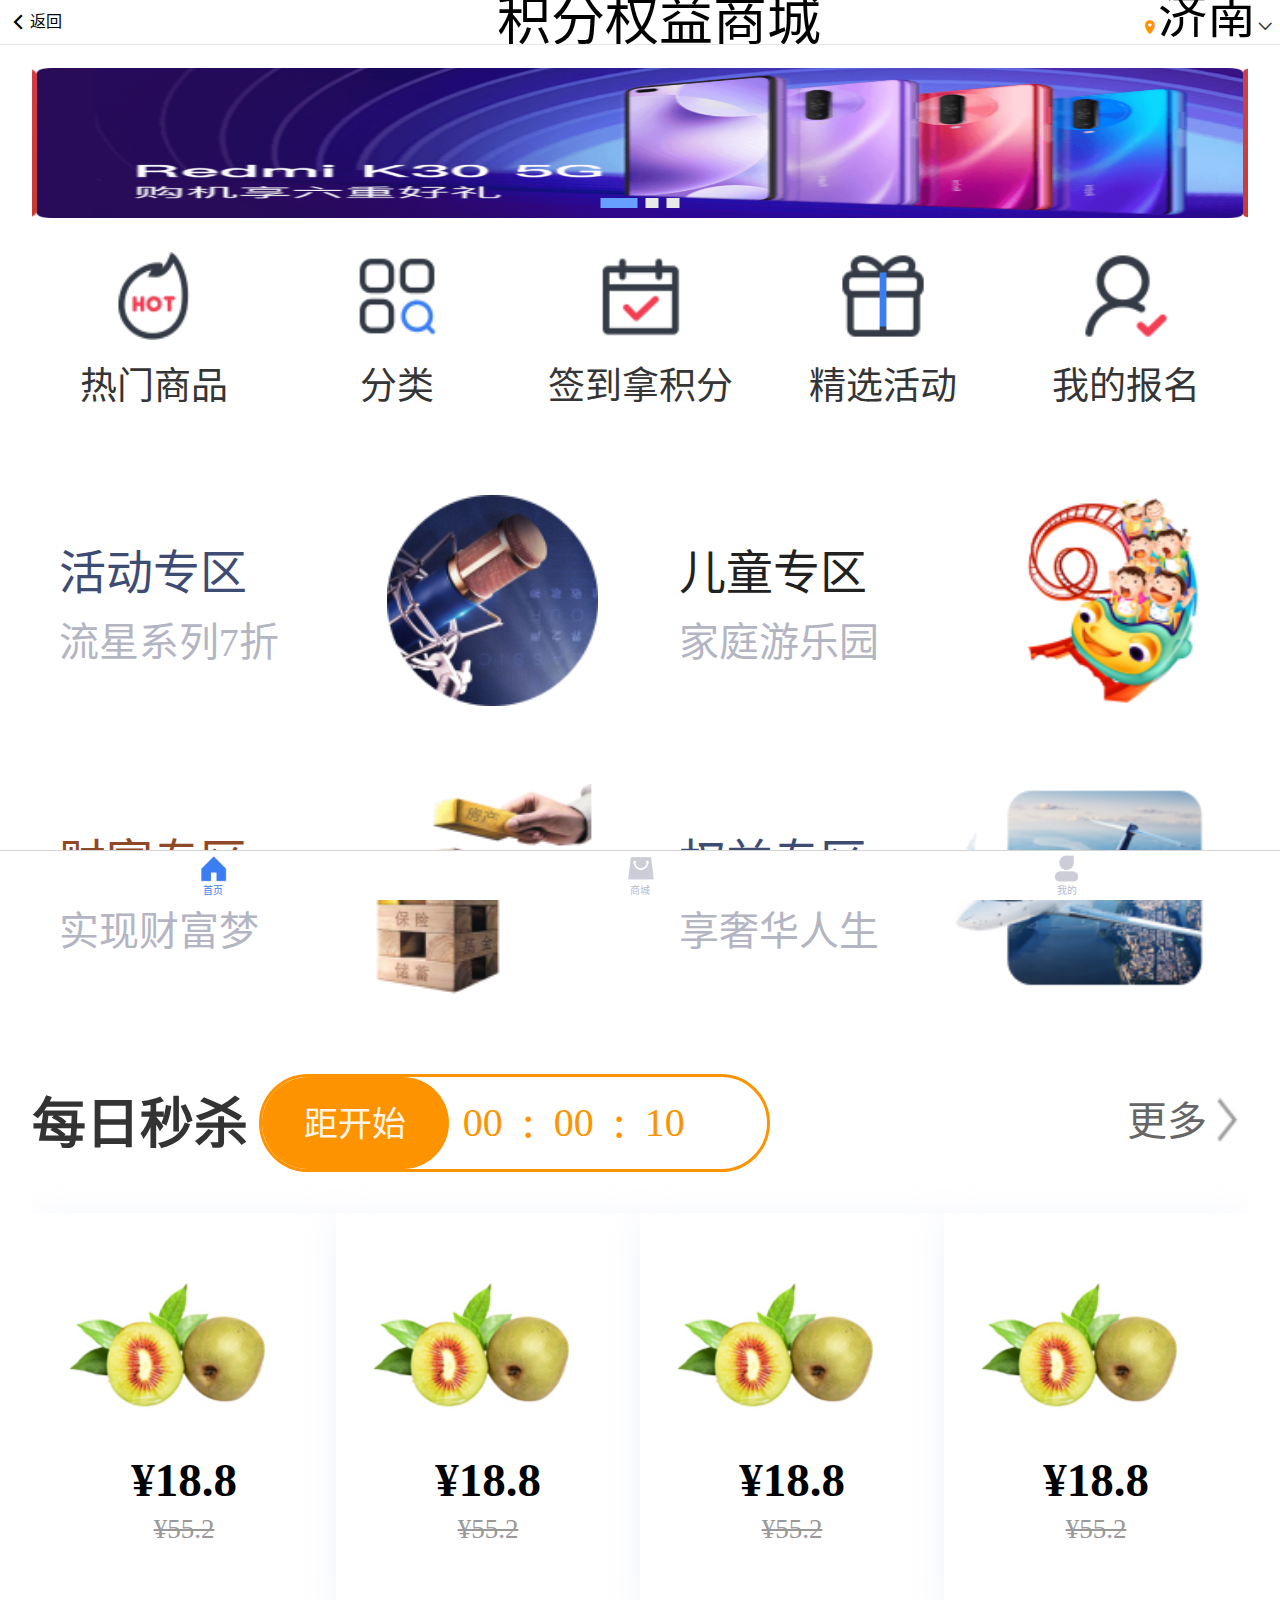
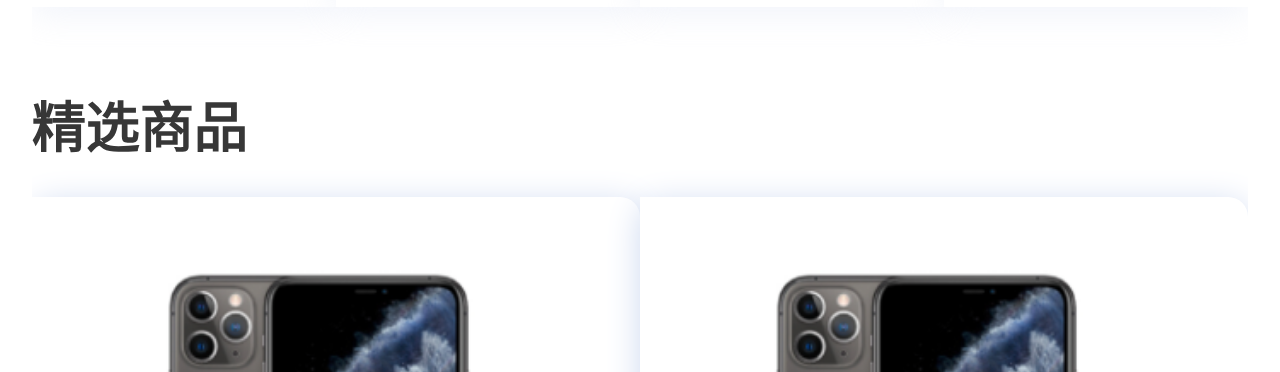
<file: h5/index.html>
<!DOCTYPE html><html lang=zh-CN><head><meta charset=utf-8><meta http-equiv=X-UA-Compatible content="IE=edge"><title>再试下</title><script>document.addEventListener('DOMContentLoaded', function() {
                document.documentElement.style.fontSize = document.documentElement.clientWidth / 20 + 'px'
            })
            var coverSupport = 'CSS' in window && typeof CSS.supports === 'function' && (CSS.supports('top: env(a)') || CSS.supports('top: constant(a)'))
            document.write('<meta name="viewport" content="width=device-width, user-scalable=no, initial-scale=1.0, maximum-scale=1.0, minimum-scale=1.0' + (coverSupport ? ', viewport-fit=cover' : '') + '" />')</script><link rel=stylesheet href=/h5/static/index.css></head><body><noscript><strong>Please enable JavaScript to continue.</strong></noscript><div id=app></div><script src=/h5/static/js/chunk-vendors.6d9923bf.js></script><script src=/h5/static/js/index.60551cf8.js></script></body></html>
</file>
